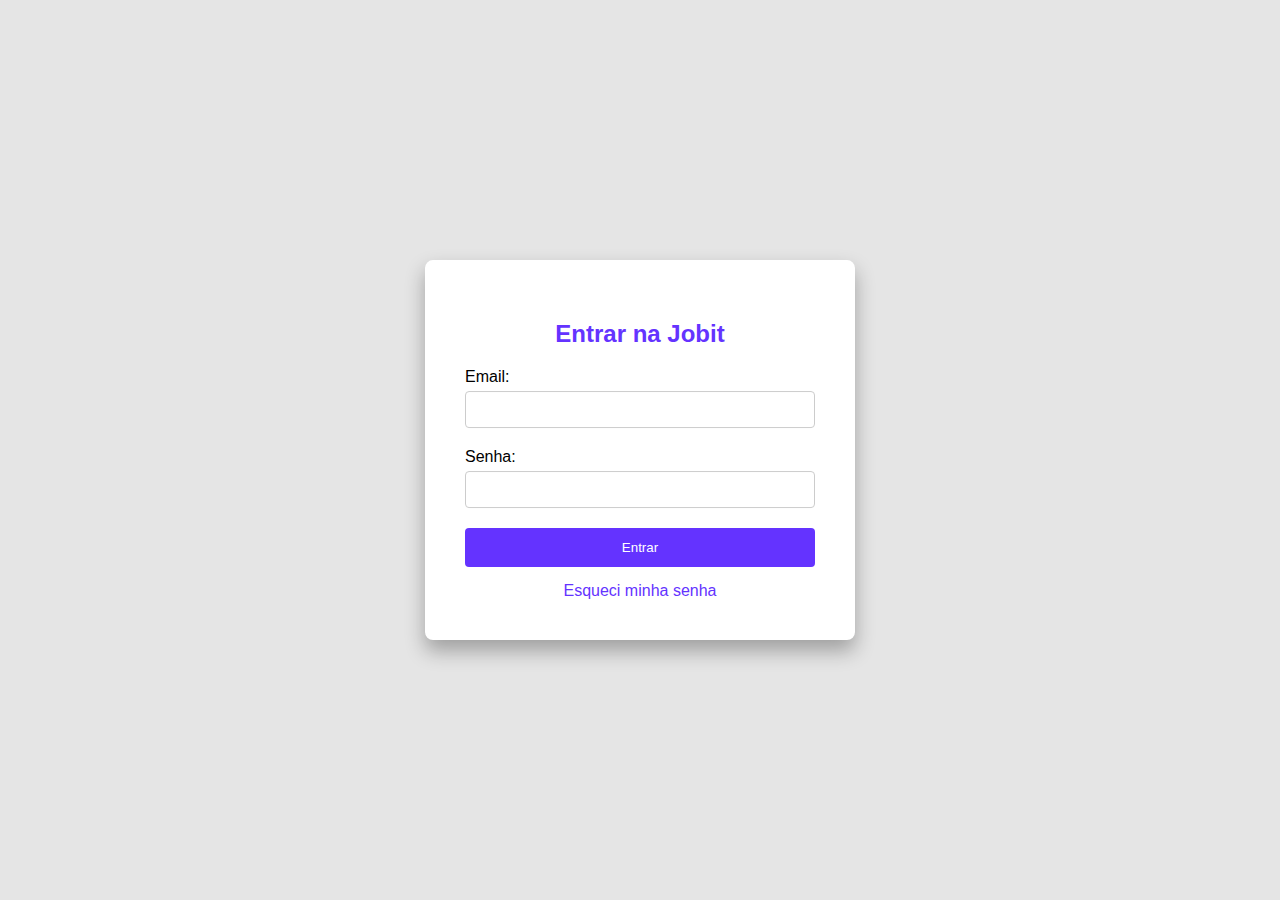
<file: index.html>
<!DOCTYPE html>
<html lang="pt-br">
<head>
    <meta charset="UTF-8">
    <meta name="viewport" content="width=device-width, initial-scale=1.0">
    <title>Jobit - Login</title>
    <link rel="stylesheet" href="style.css">
</head>
<body>
    <div class="container-login">
        <div class="form-login">
            <h2>Entrar na Jobit</h2>
            <form>
                <div class="input-group">
                    <label for="email">Email:</label>
                    <input type="email" id="email" name="email" required>
                </div>
                <div class="input-group">
                    <label for="senha">Senha:</label>
                    <input type="password" id="senha" name="senha" required>
                </div>
                <button type="submit">Entrar</button>
                <a href="Vagas.html" class="esqueci-senha">Esqueci minha senha</a>
            </form>
        </div>
    </div>
</body>
</html>
</file>
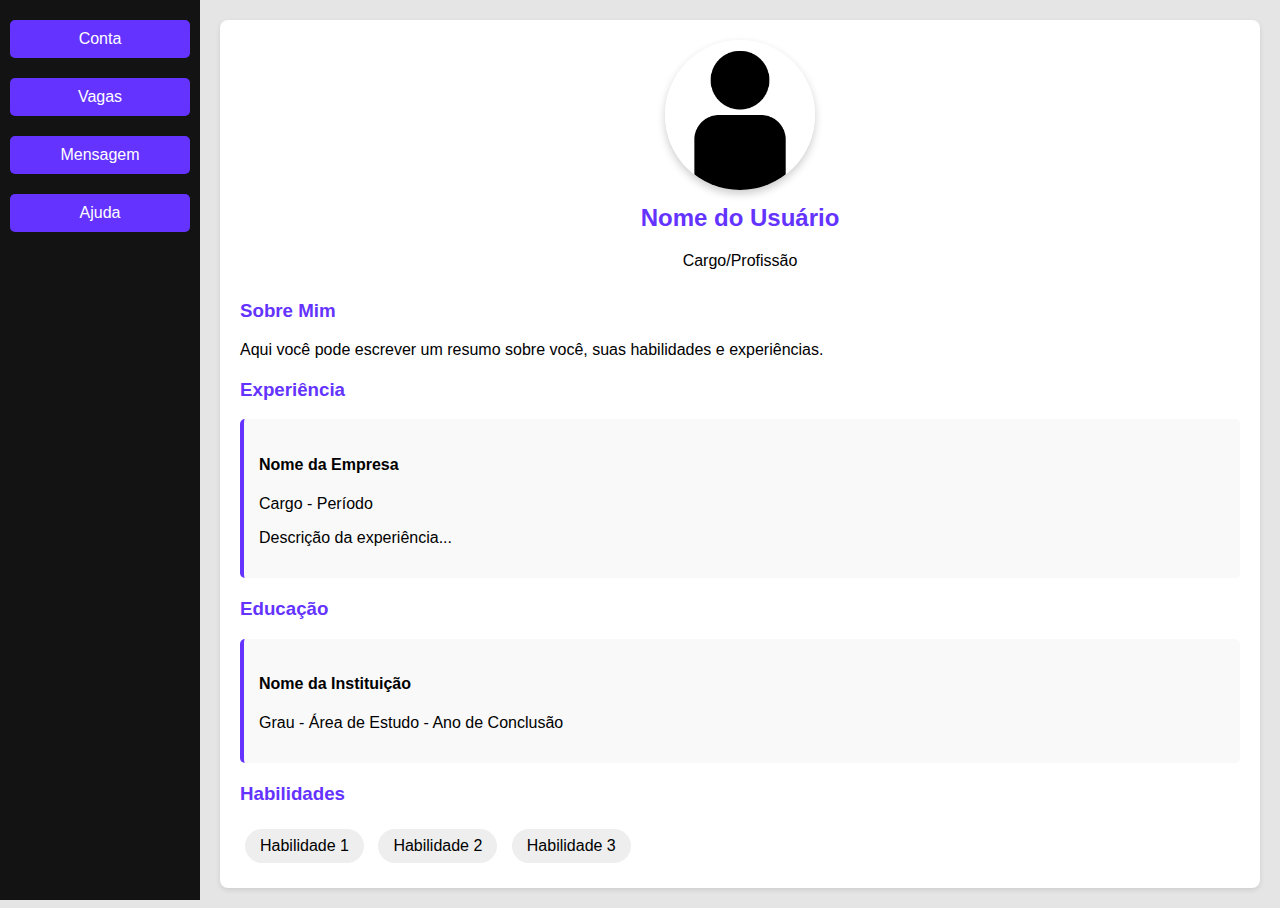
<file: Conta.html>
<!DOCTYPE html>
<html lang="pt-br">
<head>
    <meta charset="UTF-8">
    <meta name="viewport" content="width=device-width, initial-scale=1.0">
    <title>Jobit - Perfil</title>
    <link rel="stylesheet" href="style.css">
</head>
<body>
    <nav>
        <ul>
            <a href="Conta.html"><div class="opcao-entrada">Conta</div></a>
            <a href="Vagas.html"><div class="opcao-entrada">Vagas</div></a>
            <a href="Mensagem.html"><div class="opcao-entrada">Mensagem</div></a>
            <a href="Ajuda.html"><div class="opcao-entrada">Ajuda</div></a>
        </ul>
    </nav>

    <main>
        <div class="container">
            <div class="perfil-cabecalho">
                <img src="perfil.png" alt="Foto de Perfil" id="fotoPerfil">
                <h2 id="nomeUsuario">Nome do Usuário</h2>
                <p id="cargoUsuario">Cargo/Profissão</p>
            </div>

            <div class="perfil-informacoes">
                <h3>Sobre Mim</h3>
                <p id="sobreMim">Aqui você pode escrever um resumo sobre você, suas habilidades e experiências.</p>

                <h3>Experiência</h3>
                <div class="experiencia">
                    <h4>Nome da Empresa</h4>
                    <p>Cargo - Período</p>
                    <p>Descrição da experiência...</p>
                </div>

                <h3>Educação</h3>
                <div class="educacao">
                    <h4>Nome da Instituição</h4>
                    <p>Grau - Área de Estudo - Ano de Conclusão</p>
                </div>

                <h3>Habilidades</h3>
                <ul class="habilidades">
                    <li>Habilidade 1</li>
                    <li>Habilidade 2</li>
                    <li>Habilidade 3</li>
                </ul>
            </div>
        </div>
    </main>

    <script src="script.js"></script>
</body>
</html>
</file>
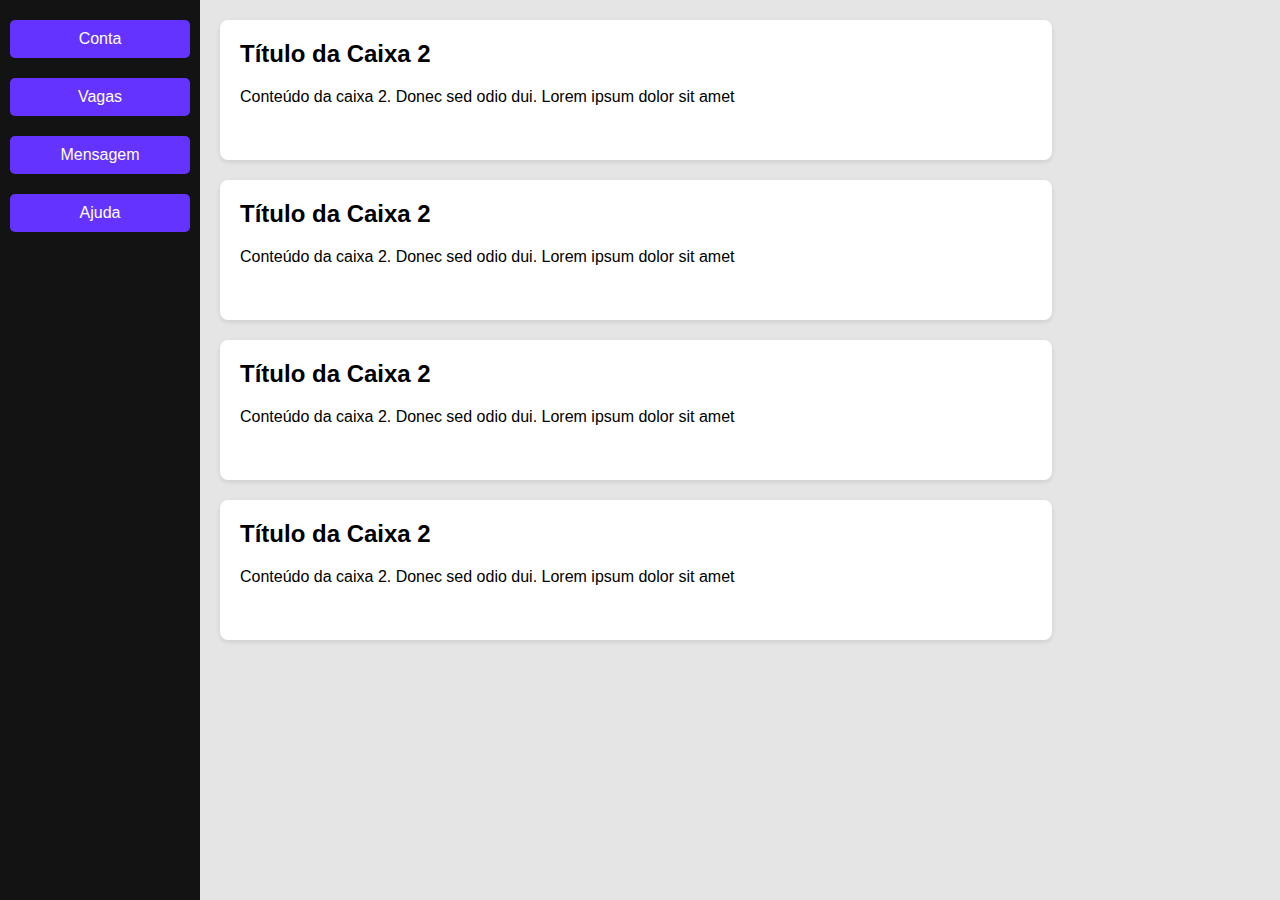
<file: Vagas.html>
<!DOCTYPE html>
<html lang="pt-br">
<head>
    <meta charset="UTF-8">
    <meta name="viewport" content="width=device-width, initial-scale=1.0">
    <title>Jobit</title>
    <link rel="stylesheet" href="style.css">
</head>
<body>
    <nav>
        <ul>
            <a href="Conta.html"><div class="opcao-entrada">Conta</div></a>
            <a href="Vagas.html"><div class="opcao-entrada">Vagas</div></a>
            <a href="Mensagem.html"><div class="opcao-entrada">Mensagem</div></a>
            <a href="Ajuda.html"><div class="opcao-entrada">Ajuda</div></a>
        </ul>
    </nav>

    <main>
        		
   <div class="Controle-corpo">
   	

         <div class="caixa-info fechada">
            <h2>Título da Caixa 2</h2>
            <p>Conteúdo da caixa 2. Donec sed odio dui. Lorem ipsum dolor sit amet</p>
            <br><br><br>
            <p> Donec sed odio dui. Lorem ipsum dolor sit amet, consectetur adipiscing elit. Maecenas sed diam eget risus varius blandit sit amet non magna ipsum dolor sit amet, consectetur adipiscing elit. Maecenas sed diam eget risus varius blandit sit amet non magna.</p>
        </div>     
        <div class="caixa-info fechada">
            <h2>Título da Caixa 2</h2>
            <p>Conteúdo da caixa 2. Donec sed odio dui. Lorem ipsum dolor sit amet</p>
            <br><br><br>
            <p> Donec sed odio dui. Lorem ipsum dolor sit amet, consectetur adipiscing elit. Maecenas sed diam eget risus varius blandit sit amet non magna ipsum dolor sit amet, consectetur adipiscing elit. Maecenas sed diam eget risus varius blandit sit amet non magna.</p>
        </div> 
        <div class="caixa-info fechada">
            <h2>Título da Caixa 2</h2>
            <p>Conteúdo da caixa 2. Donec sed odio dui. Lorem ipsum dolor sit amet</p>
            <br><br><br>
            <p> Donec sed odio dui. Lorem ipsum dolor sit amet, consectetur adipiscing elit. Maecenas sed diam eget risus varius blandit sit amet non magna ipsum dolor sit amet, consectetur adipiscing elit. Maecenas sed diam eget risus varius blandit sit amet non magna.</p>
        </div> 
        <div class="caixa-info fechada">
            <h2>Título da Caixa 2</h2>
            <p>Conteúdo da caixa 2. Donec sed odio dui. Lorem ipsum dolor sit amet</p>
            <br><br><br>
            <p> Donec sed odio dui. Lorem ipsum dolor sit amet, consectetur adipiscing elit. Maecenas sed diam eget risus varius blandit sit amet non magna ipsum dolor sit amet, consectetur adipiscing elit. Maecenas sed diam eget risus varius blandit sit amet non magna.</p>
        </div>        
    </main>

    <script src="script.js"></script>
</body>
</html>
</file>
<file: style.css>
/* Estilos gerais */
body {
    font-family: sans-serif;
    margin: 0;
    padding: 0;
    background-color: #e5e5e5;
}

/* Menu lateral */
nav {
    background-color: #131313;
    color: #fff;
    width: 200px;
    height: 100vh;
    position: fixed;
    top: 0;
    left: 0;

}
a{
    text-decoration: none;
    color: white;
}
nav ul {
    list-style: none;
    padding: 0;
    margin: 20px 0;
}

nav ul li {
    margin-bottom: 10px;
}

nav ul li a {
    display: block;
    padding: 10px;
    text-decoration: none;
    color: #fff;

}

nav ul li a:hover {
    background-color: #555;
}



/* Conteúdo principal */
main {
    margin-left: 200px;
    padding: 20px;
}


/* Opções de entrada */
.opcoes-entrada {
    display: flex;
    justify-content: center;
    margin-bottom: 20px;
}

.opcao-entrada {
    background-color: #6433ff;
    padding: 10px;
    margin: 0 10px;
    border-radius: 5px;
    text-align: center;
    cursor: pointer;
    transition: background-color 0.3s;
    margin-bottom: 20px;
}

.opcao-entrada:hover {
    background-color: #4b14f9;
}

/* Caixas de informação */
.caixa-info {
     background-color: #fff;
    border-radius: 8px;
    padding: 20px;
    margin-bottom: 20px;
    box-shadow: 0 2px 5px rgba(0, 0, 0, 0.1);
    cursor: pointer;
    transition: transform 0.2s, box-shadow 0.2s;
}
.caixa-info:hover {
    transform: translateY(-3px);
    box-shadow: 0 4px 8px rgba(0, 0, 0, 0.15);
}
.caixa-info.aberta {
    height: auto;
}

.caixa-info.fechada {
    height: 100px;
    overflow: hidden;
}

.caixa-info h2 {
    margin-top: 0;
}

.Controle-corpo{
    margin-right: 20%;
}


/*parada do perfil*/


/* Container do perfil */
.container {
    background-color: #fff;
    border-radius: 8px;
    padding: 20px;
    box-shadow: 0 2px 5px rgba(0, 0, 0, 0.1);
}

/* Cabeçalho do perfil */
.perfil-cabecalho {
    text-align: center;
    margin-bottom: 30px;
}

.perfil-cabecalho img {
    width: 150px;
    height: 150px;
    border-radius: 50%;
    object-fit: cover;
    box-shadow: 0 4px 8px rgba(0, 0, 0, 0.2);
}

.perfil-cabecalho h2 {
    margin-top: 10px;
    color: #6433ff;
}

/* Informações do perfil */
.perfil-informacoes h3 {
    color: #6433ff;
    margin-top: 20px;
}

.experiencia, 
.educacao {
    margin-bottom: 20px;
    padding: 15px;
    border-left: 4px solid #6433ff;
    background-color: #f9f9f9;
    border-radius: 5px;
}

.habilidades {
    list-style: none;
    padding: 0;
    margin: 0;
}

.habilidades li {
    display: inline-block;
    background-color: #eee;
    padding: 8px 15px;
    margin: 5px;
    border-radius: 20px;
}

/*Index/logn*/
/* Container do formulário de login */
.container-login {
    background-color: #fff;
    border-radius: 8px;
    padding: 40px;
    box-shadow: 0 10px 20px rgba(0, 0, 0, 0.3); /* Sombra mais profunda e interativa */
    width: 350px;
    text-align: center;
    position: absolute; /* Para posicionamento absoluto */
    top: 50%;
    left: 50%;
    transform: translate(-50%, -50%); /* Centraliza na tela */
}

/* Título do formulário */
.form-login h2 {
    color: #6433ff;
    margin-bottom: 20px;
}

/* Grupos de input (label + input) */
.input-group {
    margin-bottom: 20px;
}

.input-group label {
    display: block;
    margin-bottom: 5px;
    text-align: left;
}

.input-group input {
    width: 100%;
    padding: 10px;
    border: 1px solid #ccc;
    border-radius: 4px;
    box-sizing: border-box;
}

/* Botão de enviar */
button[type="submit"] {
    background-color: #6433ff;
    color: #fff;
    padding: 12px 20px;
    border: none;
    border-radius: 4px;
    cursor: pointer;
    width: 100%;
    transition: background-color 0.3s;
}

button[type="submit"]:hover {
    background-color: #4b14f9;
}

/* Link "Esqueci minha senha" */
.esqueci-senha {
    display: block;
    margin-top: 15px;
    color: #6433ff;
    text-decoration: none;
}
</file>
